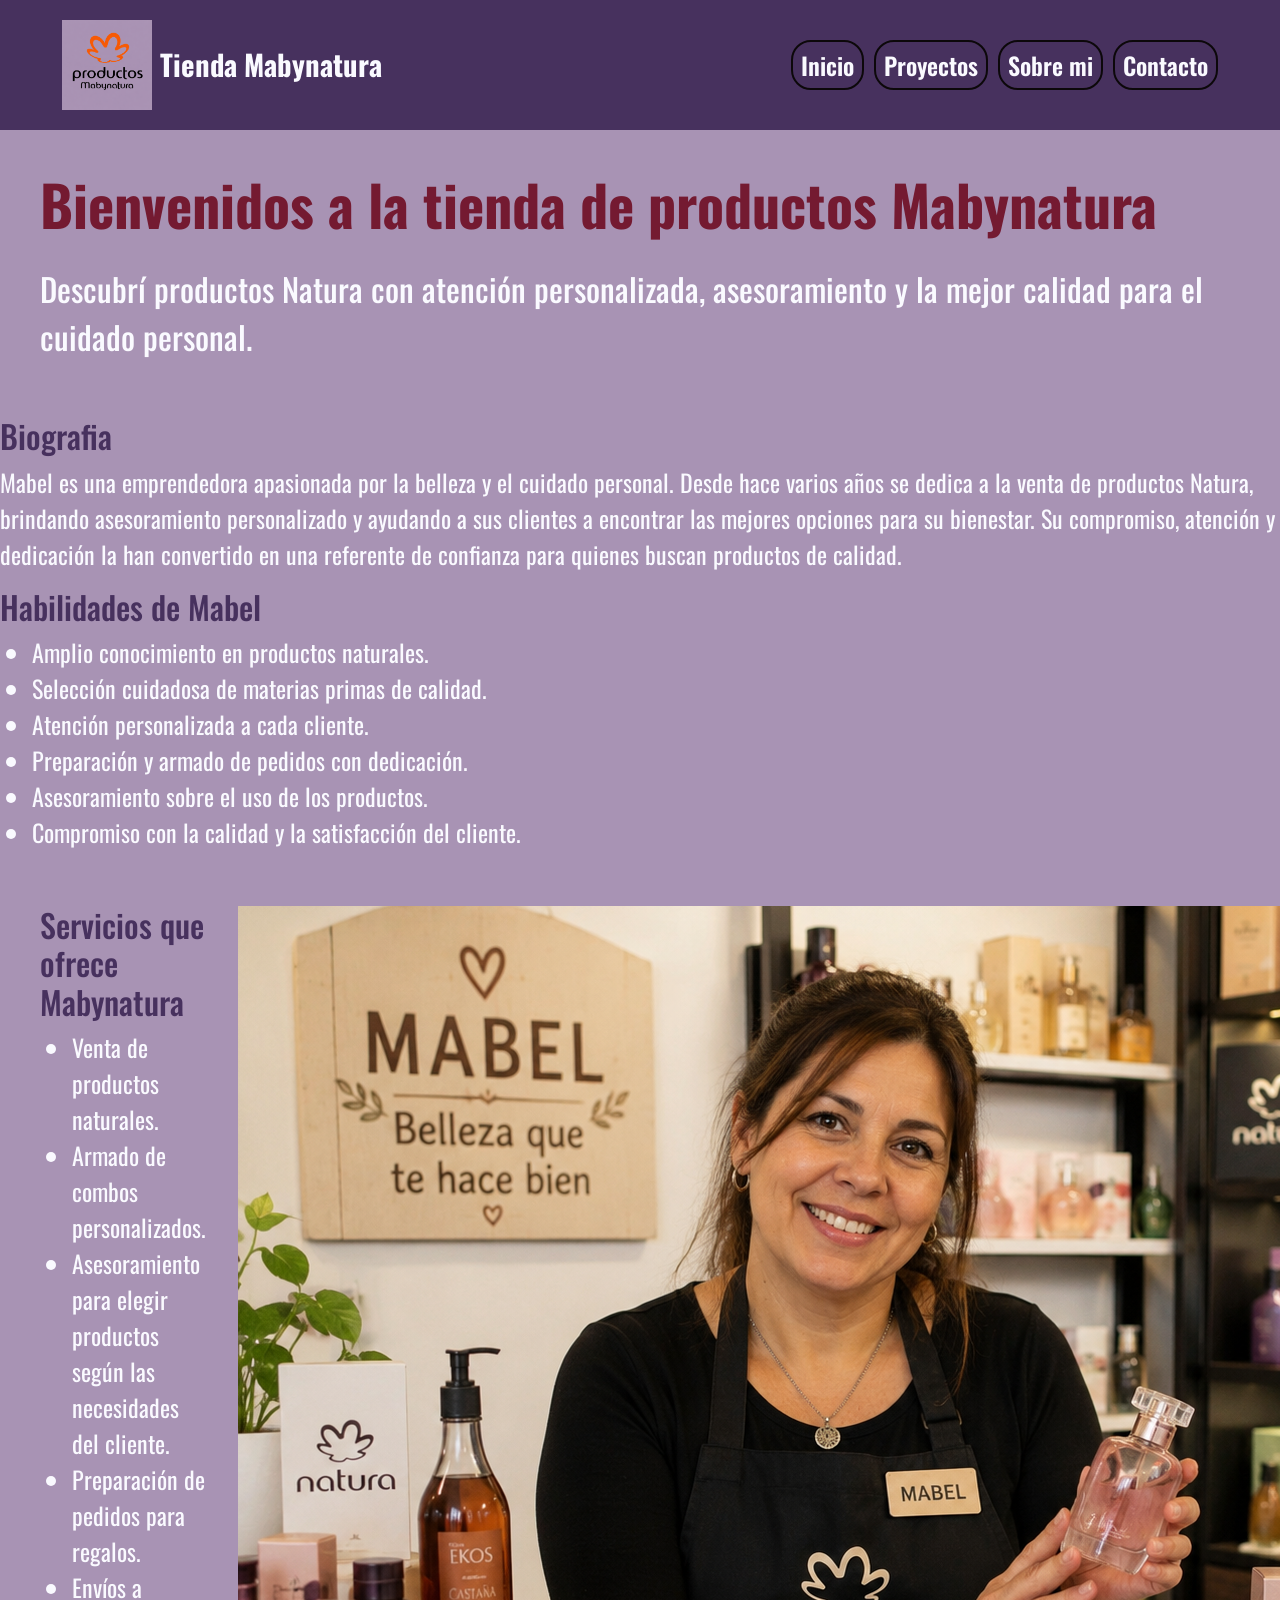
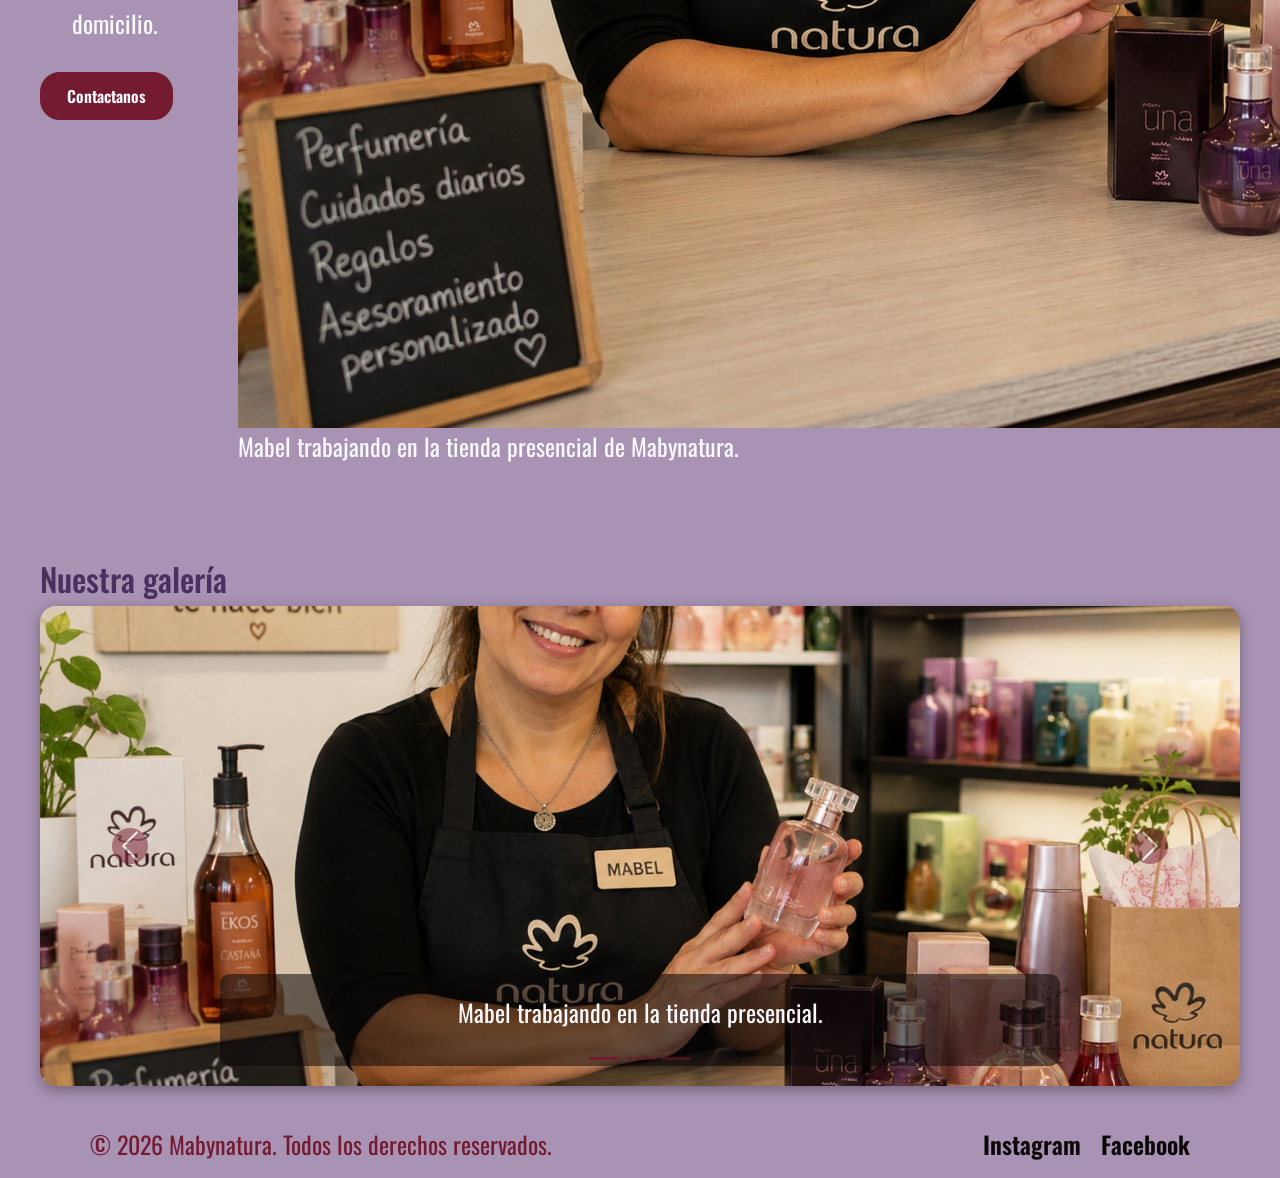
<file: index.html>
<!DOCTYPE html>
<html lang="es">
<head>
    <meta charset="UTF-8">
    <meta name="viewport" content="width=device-width, initial-scale=1.0">
    <!--css-->
    <link href="https://cdn.jsdelivr.net/npm/bootstrap@5.3.3/dist/css/bootstrap.min.css" rel="stylesheet">
    <link rel="stylesheet" href="./styles/styles.css">
    <title>Tienda Mabynatura| Menu</title>
</head>
<body>
    <header>
        <nav class="navbar navbar-expand-lg navbar-custom">
            <div class="container-fluid">
                <a class="navbar-brand d-flex align-items-center gap-2" href="./index.html">
                    <img class="img-home" src="./assets/logo cambiado color.png" alt="logo de la empresa de productos mabynatura" title="logo de mabynatura">
                    <span class="titulo-diferente">Tienda Mabynatura</span>
                </a>
                <button class="navbar-toggler" type="button" data-bs-toggle="collapse" data-bs-target="#navbarNav" aria-controls="navbarNav" aria-expanded="false" aria-label="Toggle navigation">
                    <span class="navbar-toggler-icon"></span>
                </button>
                <div class="collapse navbar-collapse" id="navbarNav">
                    <ul class="navbar-nav ms-auto">
                        <li class="nav-item">
                            <a class="nav-link nav-decoracion" href="./pages/inicio.html" aria-label="Inicio" title="Inicio">Inicio</a>
                        </li>
                        <li class="nav-item">
                            <a class="nav-link nav-decoracion" href="./pages/proyectos.html" aria-label="proyectos" title="proyectos">Proyectos</a>
                        </li>
                        <li class="nav-item">
                            <a class="nav-link nav-decoracion" href="./pages/sobre-mi.html" aria-label="sobremi" title="sobremi">Sobre mi</a>
                        </li>
                        <li class="nav-item">
                            <a class="nav-link nav-decoracion" href="./pages/contacto.html" aria-label="contacto" title="contacto">Contacto</a>
                        </li>
                    </ul>
                </div>
            </div>
        </nav>
    </header>
    <main>
        <section class="presentacion-index">
            <h1 class="titulo">Bienvenidos a la tienda de productos Mabynatura</h1>
            <p class="parrafodetitulo-diferenciado">Descubrí productos Natura con atención personalizada, asesoramiento y la mejor calidad para el cuidado personal.</p>
        </section>

        <section>
            <article>
                <h2>Biografia</h2>
                <p>Mabel es una emprendedora apasionada por la belleza y el cuidado personal. Desde hace varios años se dedica a la venta de productos Natura, brindando asesoramiento personalizado y ayudando a sus clientes a encontrar las mejores opciones para su bienestar. Su compromiso, atención y dedicación la han convertido en una referente de confianza para quienes buscan productos de calidad.</p>
            </article>
        </section>

        <section>
            <h2>Habilidades de Mabel</h2>
            <ul>
                <li class="parrafo-diferenciado">Amplio conocimiento en productos naturales.</li>
                <li class="parrafo-diferenciado">Selección cuidadosa de materias primas de calidad.</li>
                <li class="parrafo-diferenciado">Atención personalizada a cada cliente.</li>
                <li class="parrafo-diferenciado">Preparación y armado de pedidos con dedicación.</li>
                <li class="parrafo-diferenciado">Asesoramiento sobre el uso de los productos.</li>
                <li class="parrafo-diferenciado">Compromiso con la calidad y la satisfacción del cliente.</li>
            </ul>
        </section>

        <section class="servicios-index">
            <div class="servicios-contenido">
                <h2>Servicios que ofrece Mabynatura</h2>
                <ul>
                    <li class="parrafo-diferenciado">Venta de productos naturales.</li>
                    <li class="parrafo-diferenciado">Armado de combos personalizados.</li>
                    <li class="parrafo-diferenciado">Asesoramiento para elegir productos según las necesidades del cliente.</li>
                    <li class="parrafo-diferenciado">Preparación de pedidos para regalos.</li>
                    <li class="parrafo-diferenciado">Envíos a domicilio.</li>
                </ul>
                <a href="./pages/contacto.html" class="btn-custom">Contactanos</a>
            </div>
            <figure>
                <img src="./assets/mabeltrabajando.png" alt="Foto de Mabel en la tienda presencial">
                <figcaption class="parrafo-diferenciado">Mabel trabajando en la tienda presencial de Mabynatura.</figcaption>
            </figure>
        </section>

        <section class="galeria-index">
            <h2>Nuestra galería</h2>
            <div id="galeriaCarousel" class="carousel slide card-galeria" data-bs-ride="carousel">
                <div class="carousel-indicators">
                    <button type="button" data-bs-target="#galeriaCarousel" data-bs-slide-to="0" class="active" aria-current="true" aria-label="Slide 1"></button>
                    <button type="button" data-bs-target="#galeriaCarousel" data-bs-slide-to="1" aria-label="Slide 2"></button>
                    <button type="button" data-bs-target="#galeriaCarousel" data-bs-slide-to="2" aria-label="Slide 3"></button>
                </div>
                <div class="carousel-inner">
                    <div class="carousel-item active">
                        <img src="./assets/mabeltrabajando.png" class="d-block w-100" alt="Mabel trabajando en la tienda presencial">
                        <div class="carousel-caption d-none d-md-block">
                            <p>Mabel trabajando en la tienda presencial.</p>
                        </div>
                    </div>
                    <div class="carousel-item">
                        <img src="./assets/local.jpg" class="d-block w-100" alt="Local de Mabynatura">
                        <div class="carousel-caption d-none d-md-block">
                            <p>Nuestro local de atención al público.</p>
                        </div>
                    </div>
                    <div class="carousel-item">
                        <img src="./assets/laptop.jpg" class="d-block w-100" alt="Redes sociales de Mabynatura">
                        <div class="carousel-caption d-none d-md-block">
                            <p>Seguinos en nuestras redes sociales.</p>
                        </div>
                    </div>
                </div>
                <button class="carousel-control-prev" type="button" data-bs-target="#galeriaCarousel" data-bs-slide="prev">
                    <span class="carousel-control-prev-icon" aria-hidden="true"></span>
                    <span class="visually-hidden">Anterior</span>
                </button>
                <button class="carousel-control-next" type="button" data-bs-target="#galeriaCarousel" data-bs-slide="next">
                    <span class="carousel-control-next-icon" aria-hidden="true"></span>
                    <span class="visually-hidden">Siguiente</span>
                </button>
            </div>
        </section>
    </main>
    <footer>
        <p class="copi-decoracion">&copy;<span id="year"></span> 2026 Mabynatura. Todos los derechos reservados.</p>
        <nav>
            <ul class="rs">
                <li>
                    <a class="nav-decoracion2" href="https://www.instagram.com/mabynatur/" target="_blank">Instagram</a>
                </li>
                <li>
                    <a class="nav-decoracion2" href="https://www.facebook.com/profile.php?id=100090250775008" target="_blank">Facebook</a>
                </li>
            </ul>
        </nav>
    </footer>

    <script src="https://cdn.jsdelivr.net/npm/bootstrap@5.3.3/dist/js/bootstrap.bundle.min.js"></script>
</body>
</html>
</file>
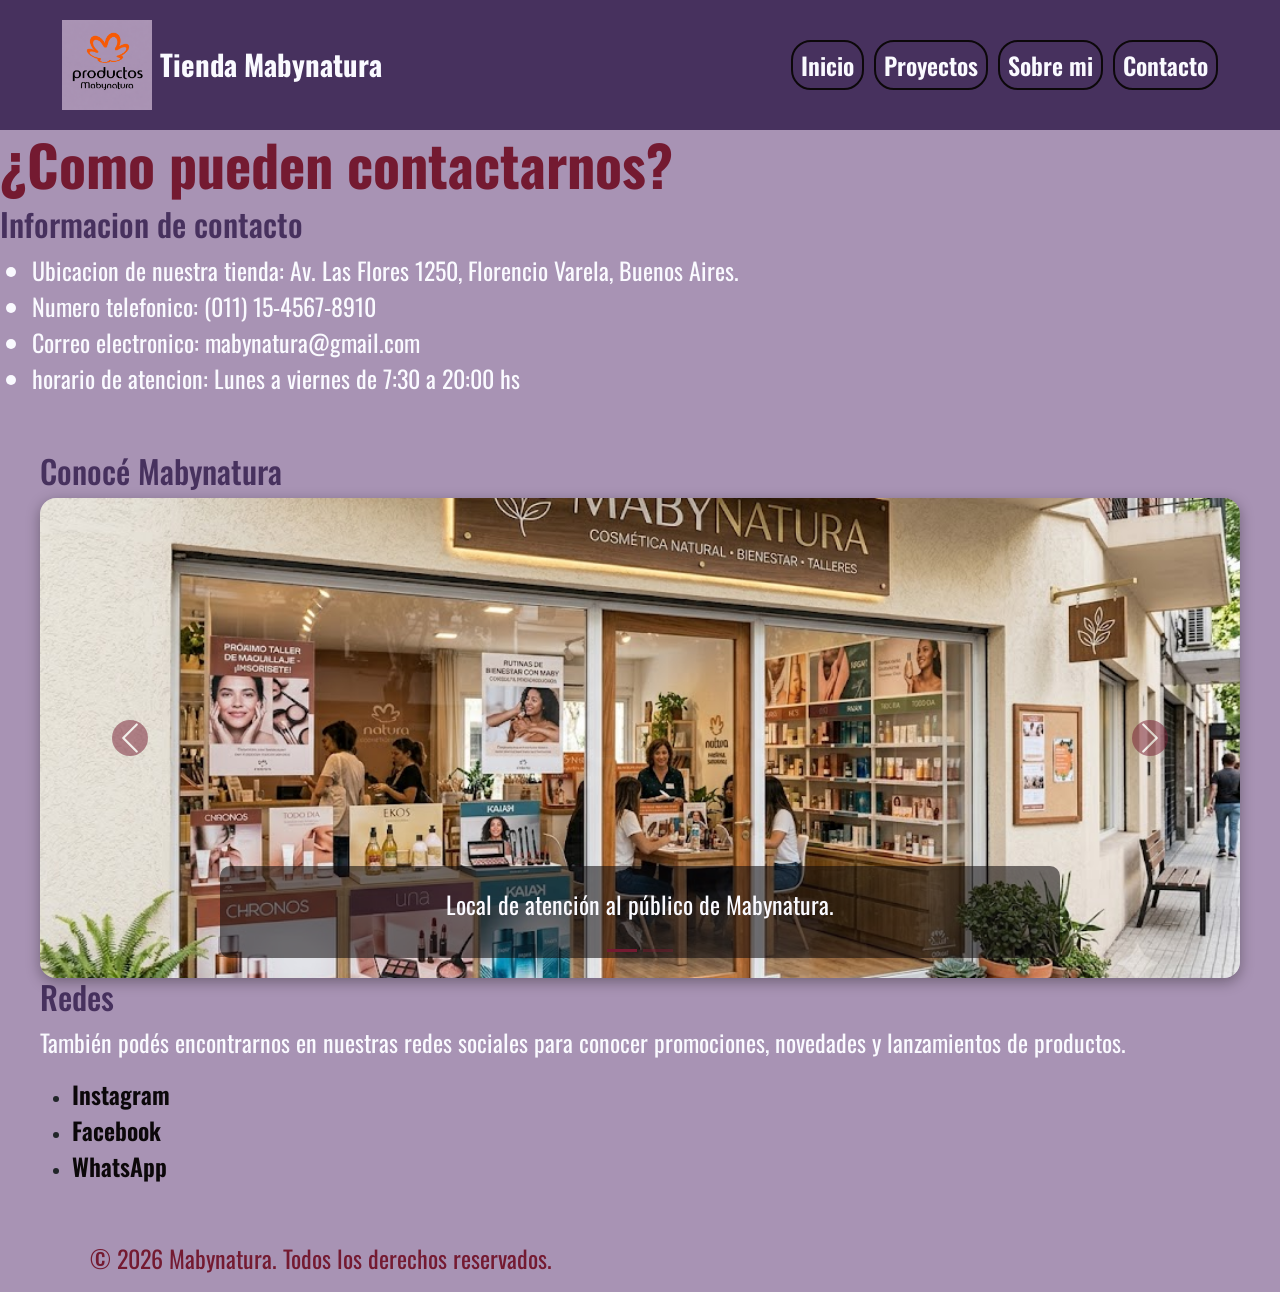
<file: pages/contacto.html>
<!DOCTYPE html>
<html lang="es">
<head>
    <meta charset="UTF-8">
    <meta name="viewport" content="width=device-width, initial-scale=1.0">
     <!--css-->
     <link href="https://cdn.jsdelivr.net/npm/bootstrap@5.3.3/dist/css/bootstrap.min.css" rel="stylesheet">
     <link rel="stylesheet" href="../styles/styles.css">
    <title>Tienda Mabynatura| Contacto</title>
</head>
<body>
    <header>
        <nav class="navbar navbar-expand-lg navbar-custom">
            <div class="container-fluid">
                <a class="navbar-brand d-flex align-items-center gap-2" href="../index.html">
                    <img class="img-home" src="../assets/logo cambiado color.png" alt="logo de la empresa de productos mabynatura" title="logo de mabynatura">
                    <span class="titulo-diferente">Tienda Mabynatura</span>
                </a>
                <button class="navbar-toggler" type="button" data-bs-toggle="collapse" data-bs-target="#navbarNav" aria-controls="navbarNav" aria-expanded="false" aria-label="Toggle navigation">
                    <span class="navbar-toggler-icon"></span>
                </button>
                <div class="collapse navbar-collapse" id="navbarNav">
                    <ul class="navbar-nav ms-auto">
                        <li class="nav-item">
                            <a class="nav-link nav-decoracion" href="./inicio.html" aria-label="Inicio" title="Inicio">Inicio</a>
                        </li>
                        <li class="nav-item">
                            <a class="nav-link nav-decoracion" href="./proyectos.html" aria-label="proyectos" title="proyectos">Proyectos</a>
                        </li>
                        <li class="nav-item">
                            <a class="nav-link nav-decoracion" href="./sobre-mi.html" aria-label="sobremi" title="sobremi">Sobre mi</a>
                        </li>
                        <li class="nav-item">
                            <a class="nav-link nav-decoracion active" aria-current="page" href="#" aria-label="contacto" title="contacto">Contacto</a>
                        </li>
                    </ul>
                </div>
            </div>
        </nav>
    </header>
    <main> 
        <section>
            <h1>¿Como pueden contactarnos?</h1>
            <h2> Informacion de contacto</h2>
            <ul>
                <li class="parrafo-diferenciado">
                    Ubicacion de nuestra tienda: Av. Las Flores 1250, Florencio Varela, Buenos Aires.
                </li>
                <li class="parrafo-diferenciado">
                    Numero telefonico: (011) 15-4567-8910
                </li>
               <li class="parrafo-diferenciado">
                    Correo electronico: mabynatura@gmail.com
                </li>
                <li class="parrafo-diferenciado">
                    horario de atencion: Lunes a viernes de 7:30 a 20:00 hs
                </li>
            </ul>
      </section>

      <section class="galeria-contacto">
           <h2>Conocé Mabynatura</h2>
           <div id="galeriaContactoCarousel" class="carousel slide card-galeria" data-bs-ride="carousel">
                <div class="carousel-indicators">
                    <button type="button" data-bs-target="#galeriaContactoCarousel" data-bs-slide-to="0" class="active" aria-current="true" aria-label="Slide 1"></button>
                    <button type="button" data-bs-target="#galeriaContactoCarousel" data-bs-slide-to="1" aria-label="Slide 2"></button>
                </div>
                <div class="carousel-inner">
                    <div class="carousel-item active">
                        <img src="../assets/local.jpg" class="d-block w-100" alt="Local de mabynatura">
                        <div class="carousel-caption d-none d-md-block">
                            <p>Local de atención al público de Mabynatura.</p>
                        </div>
                    </div>
                    <div class="carousel-item">
                        <img src="../assets/laptop.jpg" class="d-block w-100" alt="Publicación de Instagram de Mabynatura">
                        <div class="carousel-caption d-none d-md-block">
                            <p>Seguinos en nuestras redes para conocer promociones.</p>
                        </div>
                    </div>
                </div>
                <button class="carousel-control-prev" type="button" data-bs-target="#galeriaContactoCarousel" data-bs-slide="prev">
                    <span class="carousel-control-prev-icon" aria-hidden="true"></span>
                    <span class="visually-hidden">Anterior</span>
                </button>
                <button class="carousel-control-next" type="button" data-bs-target="#galeriaContactoCarousel" data-bs-slide="next">
                    <span class="carousel-control-next-icon" aria-hidden="true"></span>
                    <span class="visually-hidden">Siguiente</span>
                </button>
           </div>

           <h2>Redes</h2>
           <p>También podés encontrarnos en nuestras redes sociales para conocer promociones, novedades y lanzamientos de productos. </p>
           <ul>
              <li>
                  <a class="nav-decoracion2" href="https://www.instagram.com/mabynatur/" target="_blank">Instagram</a>
              </li>
              <li>
                  <a class="nav-decoracion2" href="https://www.facebook.com/profile.php?id=100090250775008" target="_blank">Facebook</a>
              </li>
              <li>
                  <a class="nav-decoracion2" href="https://web.whatsapp.com/" target="_blank">WhatsApp</a>
              </li>
           </ul>
      </section>
    </main>
    <footer>
        <p class="copi-decoracion">&copy; 2026 Mabynatura. Todos los derechos reservados.</p>
    </footer>

    <script src="https://cdn.jsdelivr.net/npm/bootstrap@5.3.3/dist/js/bootstrap.bundle.min.js"></script>
</body>
</html>
</file>
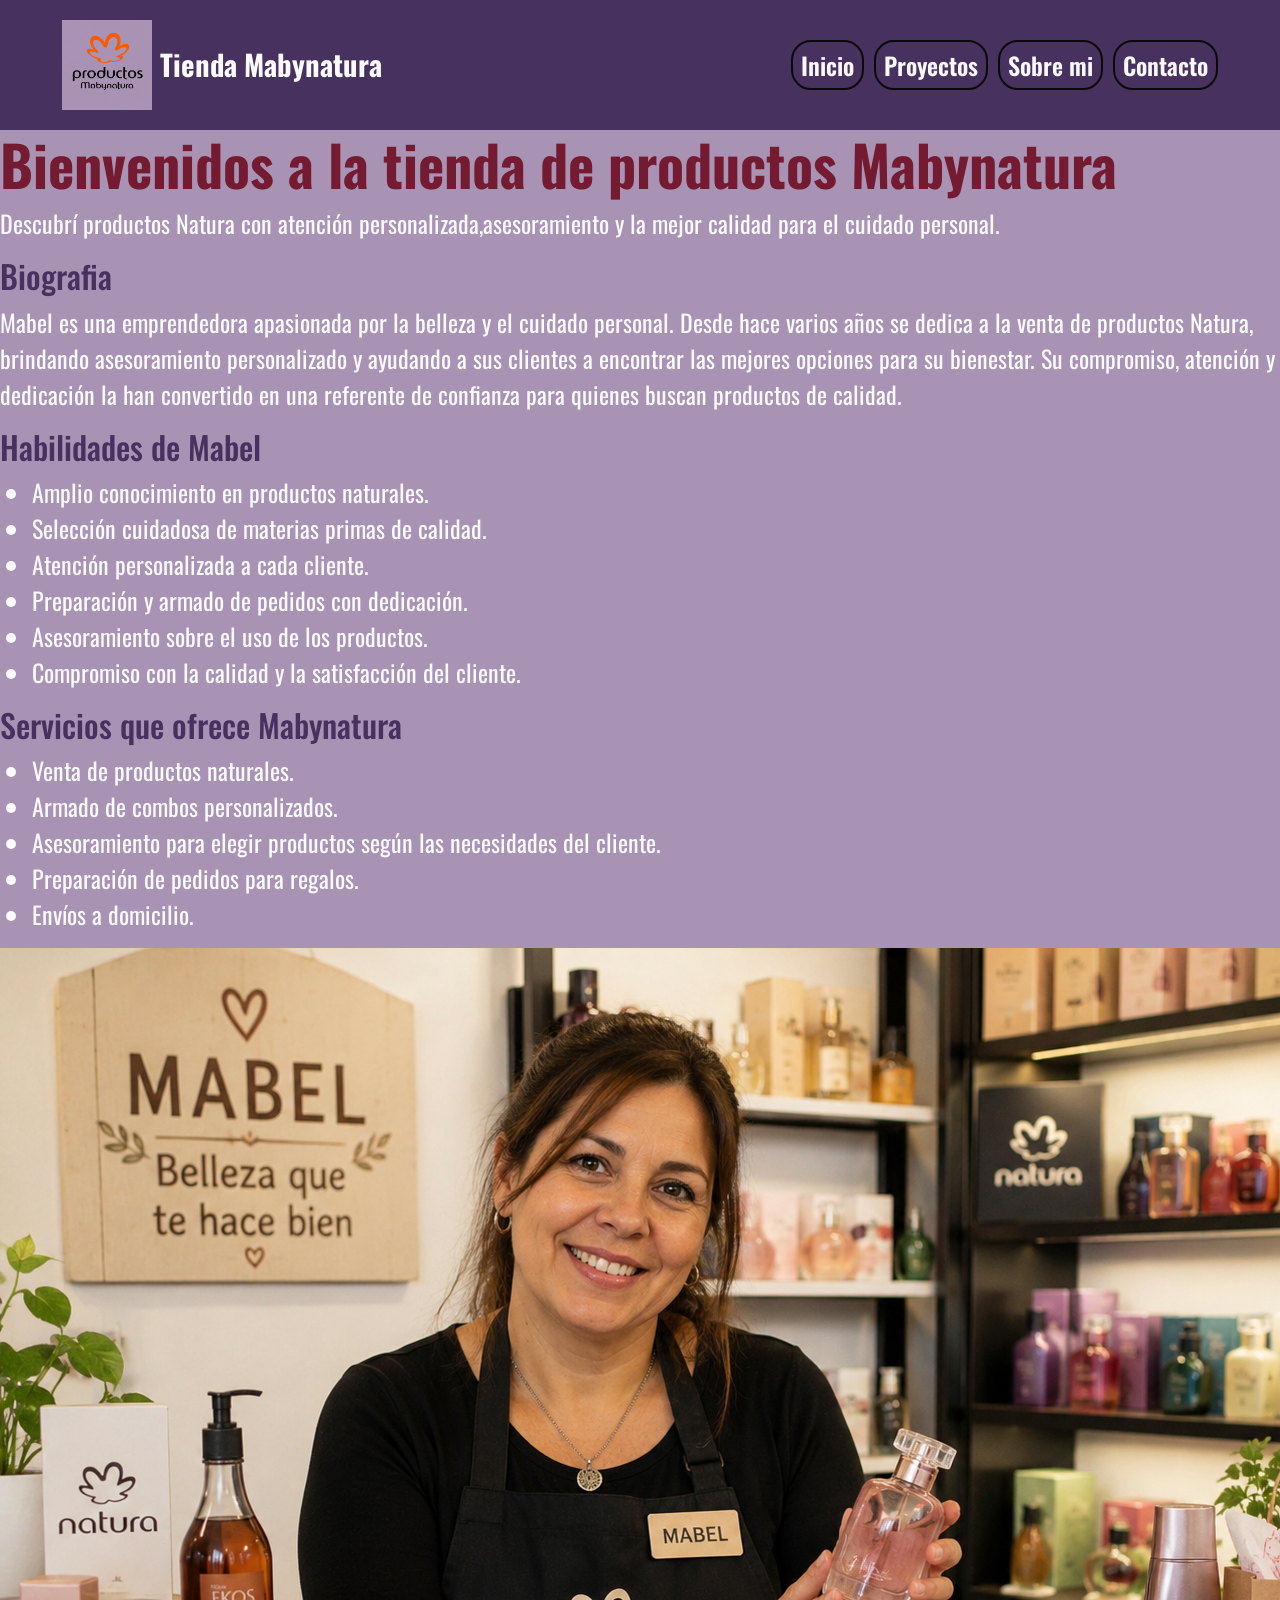
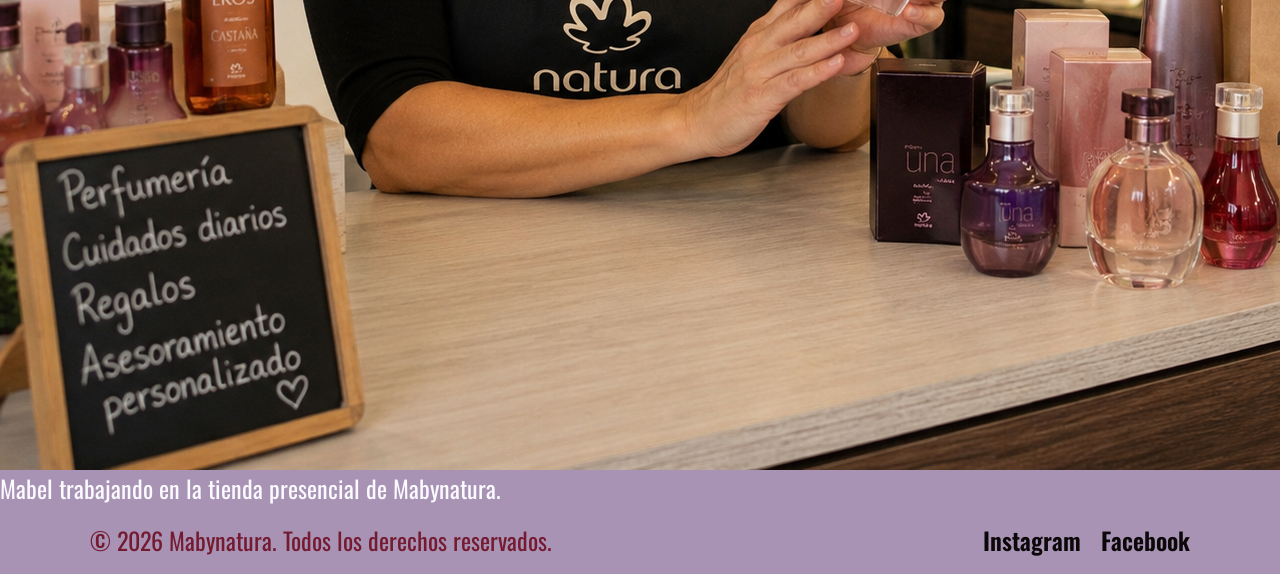
<file: pages/inicio.html>
<!DOCTYPE html>
<html lang="es">
<head>
    <meta charset="UTF-8">
    <meta name="viewport" content="width=device-width, initial-scale=1.0">
     <!--css-->
     <link href="https://cdn.jsdelivr.net/npm/bootstrap@5.3.3/dist/css/bootstrap.min.css" rel="stylesheet">
     <link rel="stylesheet" href="../styles/styles.css">
    <title>Tienda Mabynatura| Inicio</title>
</head>
<body>
    <header>
        <nav class="navbar navbar-expand-lg navbar-custom">
            <div class="container-fluid">
                <a class="navbar-brand d-flex align-items-center gap-2" href="../index.html">
                    <img class="img-home" src="../assets/logo cambiado color.png" alt="logo de la empresa de productos mabynatura" title="logo de mabynatura">
                    <span class="titulo-diferente">Tienda Mabynatura</span>
                </a>
                <button class="navbar-toggler" type="button" data-bs-toggle="collapse" data-bs-target="#navbarNav" aria-controls="navbarNav" aria-expanded="false" aria-label="Toggle navigation">
                    <span class="navbar-toggler-icon"></span>
                </button>
                <div class="collapse navbar-collapse" id="navbarNav">
                    <ul class="navbar-nav ms-auto">
                        <li class="nav-item">
                            <a class="nav-link nav-decoracion active" aria-current="page" href="#" aria-label="Inicio" title="Inicio">Inicio</a>
                        </li>
                        <li class="nav-item">
                            <a class="nav-link nav-decoracion" href="./proyectos.html" aria-label="proyectos" title="proyectos">Proyectos</a>
                        </li>
                        <li class="nav-item">
                            <a class="nav-link nav-decoracion" href="./sobre-mi.html" aria-label="sobremi" title="sobremi">Sobre mi</a>
                        </li>
                        <li class="nav-item">
                            <a class="nav-link nav-decoracion" href="./contacto.html" aria-label="contacto" title="contacto">Contacto</a>
                        </li>
                    </ul>
                </div>
            </div>
        </nav>
    </header>
    <main> 
        <section>
            <h1>Bienvenidos a la tienda de productos Mabynatura</h1>
            <p>  Descubrí productos Natura con atención personalizada,asesoramiento y la mejor calidad para el cuidado personal.</p>
        </section>
        <section>
            <article>
               <h2>Biografia</h2>
                <p>Mabel es una emprendedora apasionada por la belleza y el cuidado personal. Desde hace varios años se dedica a la venta de productos Natura, brindando asesoramiento personalizado y ayudando a sus clientes a encontrar las mejores opciones para su bienestar. Su compromiso, atención y dedicación la han convertido en una referente de confianza para quienes buscan productos de calidad.</p>
            </article>    
        </section>
        <section>
                  <h2> Habilidades de Mabel</h2>
                       <ul>
                            <li  class= "parrafo-diferenciado">
                                Amplio conocimiento en productos naturales.
                            </li>
                            <li  class= "parrafo-diferenciado">
                               Selección cuidadosa de materias primas de calidad.
                            </li>
                            <li  class= "parrafo-diferenciado">
                               Atención personalizada a cada cliente.
                            </li>
                            <li  class= "parrafo-diferenciado">
                                Preparación y armado de pedidos con dedicación.
                            </li>
                             <li  class= "parrafo-diferenciado">
                                Asesoramiento sobre el uso de los productos.
                            </li>
                            <li  class= "parrafo-diferenciado">
                                Compromiso con la calidad y la satisfacción del cliente.
                            </li>
                        </ul>
        </section>
        <section>
          <h2>Servicios que ofrece Mabynatura</h2>
            <ul>
               <li  class= "parrafo-diferenciado">
                   Venta de productos naturales.
              </li>
               <li  class= "parrafo-diferenciado">
                   Armado de combos personalizados.
              </li>
               <li  class= "parrafo-diferenciado">
                   Asesoramiento para elegir productos según las necesidades del cliente.
              </li>
               <li  class= "parrafo-diferenciado">
                   Preparación de pedidos para regalos.
              </li>
               <li  class= "parrafo-diferenciado">
                   Envíos a domicilio.
              </li>
         </ul>
     </section>
      <section>
            <figure>
                <img src="../assets/mabeltrabajando.png" alt="Foto de Mabel en la tienda presencial">
                <figcaption class="parrafo-diferenciado">Mabel trabajando en la tienda presencial de Mabynatura.</figcaption>
            </figure>
       </section>
    </main>
    <footer>
        <p class="copi-decoracion">&copy; 2026 Mabynatura. Todos los derechos reservados.</p>
     <nav>
          <ul>
            <li>
                <a class="nav-decoracion2" href="https://www.instagram.com/mabynatur/" target="_blank">Instagram</a>
            </li>
            <li>
                <a class="nav-decoracion2" href="https://www.facebook.com/profile.php?id=100090250775008"target="_blank">Facebook</a>
            </li>
          </ul>
        </nav>
    </footer>

    <script src="https://cdn.jsdelivr.net/npm/bootstrap@5.3.3/dist/js/bootstrap.bundle.min.js"></script>
</body>
</html>
</file>
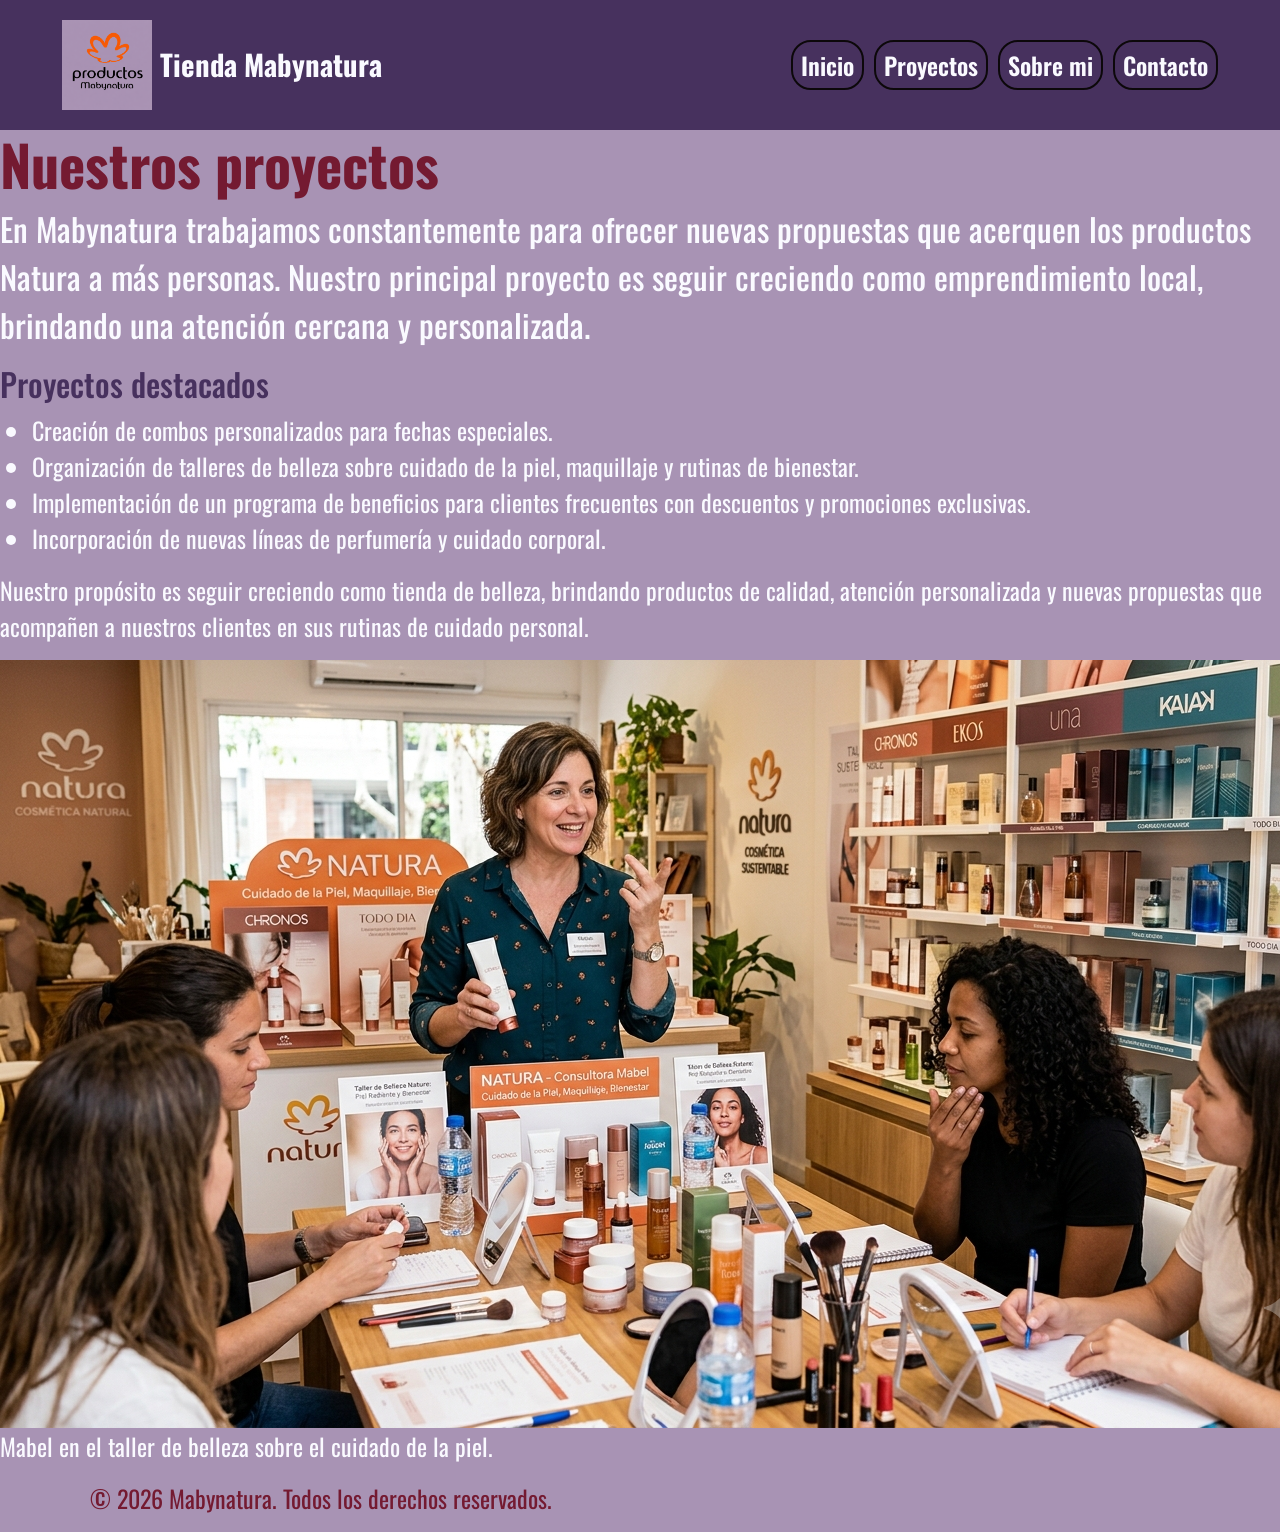
<file: pages/proyectos.html>
<!DOCTYPE html>
<html lang="es">
<head>
    <meta charset="UTF-8">
    <meta name="viewport" content="width=device-width, initial-scale=1.0">
       <!--css-->
    <link href="https://cdn.jsdelivr.net/npm/bootstrap@5.3.3/dist/css/bootstrap.min.css" rel="stylesheet">
    <link rel="stylesheet" href="../styles/styles.css">
    <title>Tienda Mabynatura| Proyectos</title>
</head>
<body>
    <header>
        <nav class="navbar navbar-expand-lg navbar-custom">
            <div class="container-fluid">
                <a class="navbar-brand d-flex align-items-center gap-2" href="../index.html">
                    <img class="img-home" src="../assets/logo cambiado color.png" alt="logo de la empresa de productos mabynatura" title="logo de mabynatura">
                    <span class="titulo-diferente">Tienda Mabynatura</span>
                </a>
                <button class="navbar-toggler" type="button" data-bs-toggle="collapse" data-bs-target="#navbarNav" aria-controls="navbarNav" aria-expanded="false" aria-label="Toggle navigation">
                    <span class="navbar-toggler-icon"></span>
                </button>
                <div class="collapse navbar-collapse" id="navbarNav">
                    <ul class="navbar-nav ms-auto">
                        <li class="nav-item">
                            <a class="nav-link nav-decoracion" href="inicio.html" aria-label="Inicio" title="Inicio">Inicio</a>
                        </li>
                        <li class="nav-item">
                            <a class="nav-link nav-decoracion active" aria-current="page" href="#" aria-label="proyectos" title="proyectos">Proyectos</a>
                        </li>
                        <li class="nav-item">
                            <a class="nav-link nav-decoracion" href="./sobre-mi.html" aria-label="sobremi" title="sobremi">Sobre mi</a>
                        </li>
                        <li class="nav-item">
                            <a class="nav-link nav-decoracion" href="./contacto.html" aria-label="contacto" title="contacto">Contacto</a>
                        </li>
                    </ul>
                </div>
            </div>
        </nav>
    </header>
    <main> 
        <section>
            <h1>Nuestros proyectos </h1>
            <p class="parrafodetitulo-diferenciado"> En Mabynatura trabajamos constantemente para ofrecer nuevas propuestas que acerquen los productos Natura a más personas. Nuestro principal proyecto es seguir creciendo como emprendimiento local, brindando una atención cercana y personalizada. </p>
        </section>
        <section>
            <h2>Proyectos destacados</h2>
           <ul>
              <li class= "parrafo-diferenciado">
                Creación de combos personalizados para fechas especiales.
              </li>
               <li class= "parrafo-diferenciado">
                Organización de talleres de belleza sobre cuidado de la piel, maquillaje y rutinas de bienestar.
               </li>
                <li class= "parrafo-diferenciado">
                Implementación de un programa de beneficios para clientes frecuentes con descuentos y promociones exclusivas.
               </li>
              <li class= "parrafo-diferenciado">
                 Incorporación de nuevas líneas de perfumería y cuidado corporal.
              </li>
            </ul>
            <p>Nuestro propósito es seguir creciendo como tienda de belleza, brindando productos de calidad, atención personalizada y nuevas propuestas que acompañen a nuestros clientes en sus rutinas de cuidado personal.</p>
    </section>
    <section>
            <figure>
                <img src="../assets/Gemini_Generated_Image_6wqf656wqf656wqf.png" alt="foto de mabel en el taller de belleza" >
                <figcaption class="parrafo-diferenciado">Mabel en el taller de belleza sobre el cuidado de la piel.</figcaption>
            </figure>
        </section>
    </main>
    <footer>
        <p class="copi-decoracion">&copy; 2026 Mabynatura. Todos los derechos reservados.</p>
    </footer>

    <script src="https://cdn.jsdelivr.net/npm/bootstrap@5.3.3/dist/js/bootstrap.bundle.min.js"></script>
</body>
</html>
</file>
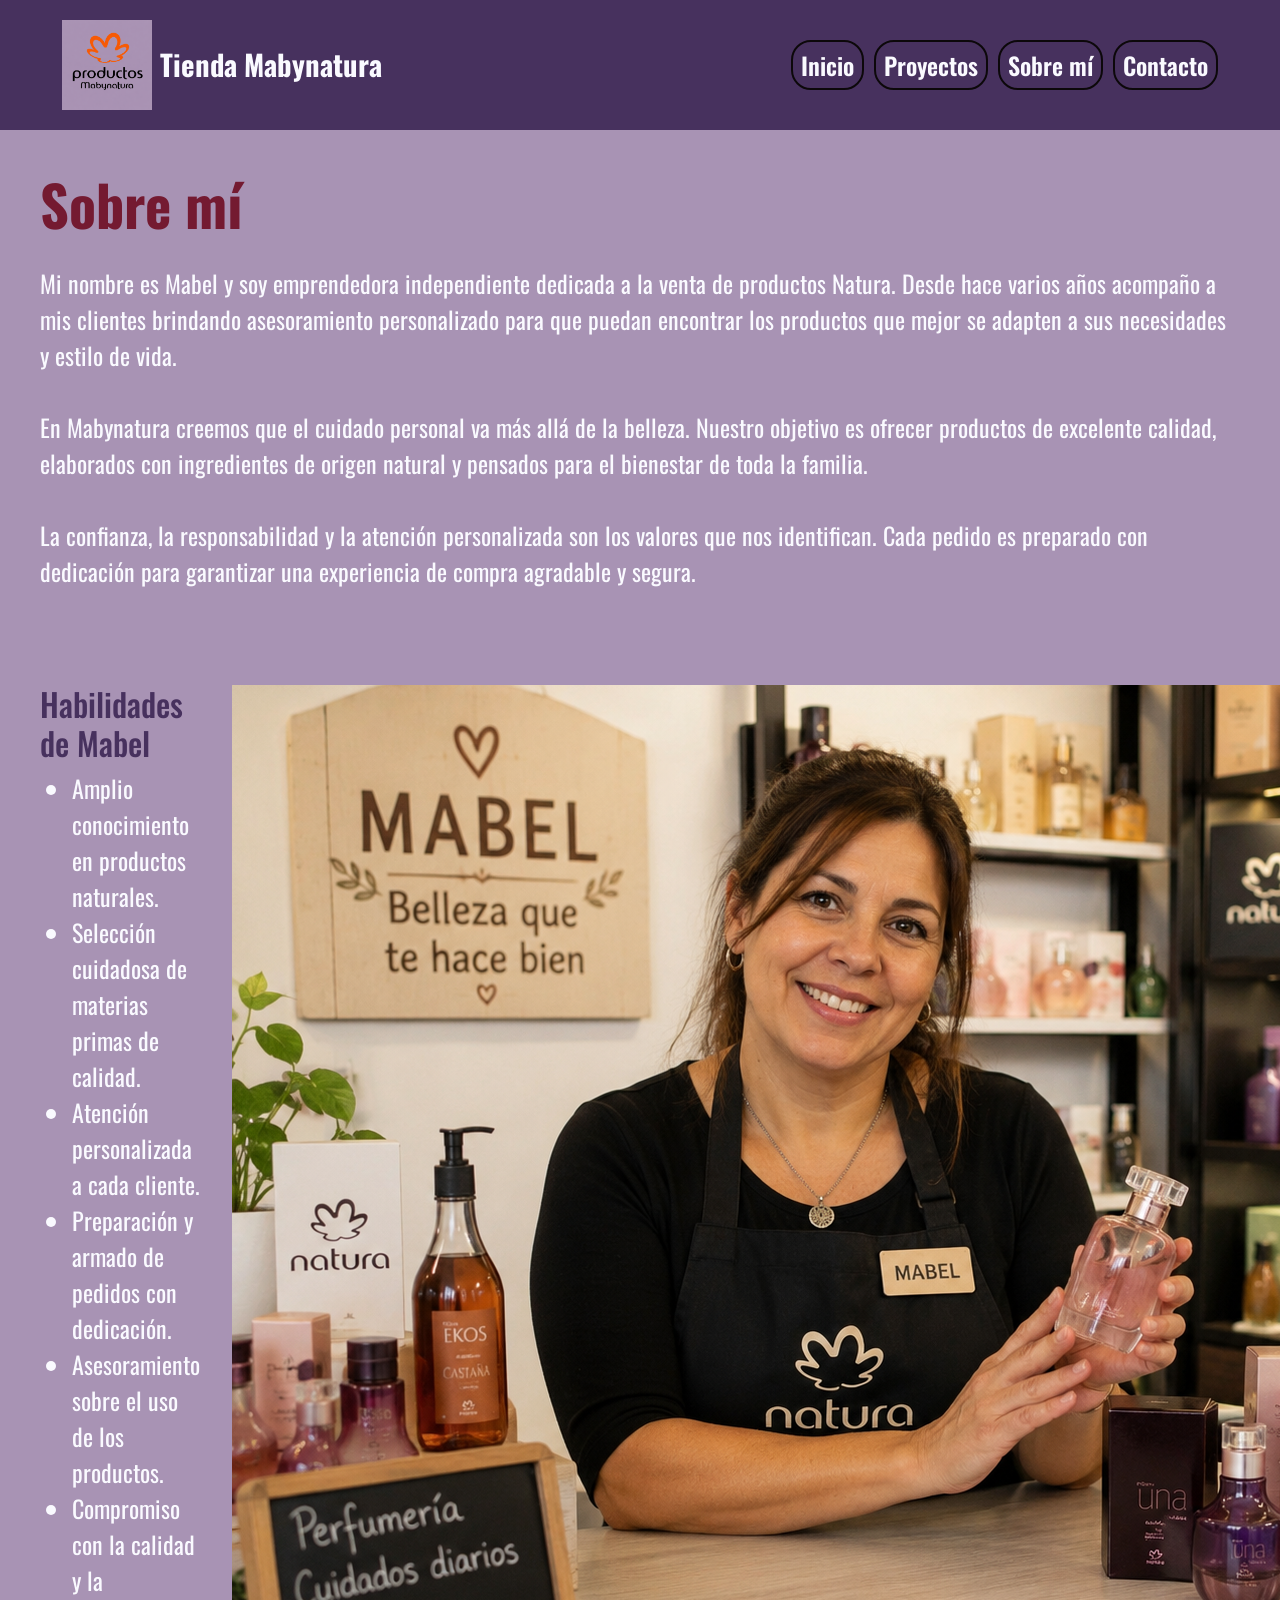
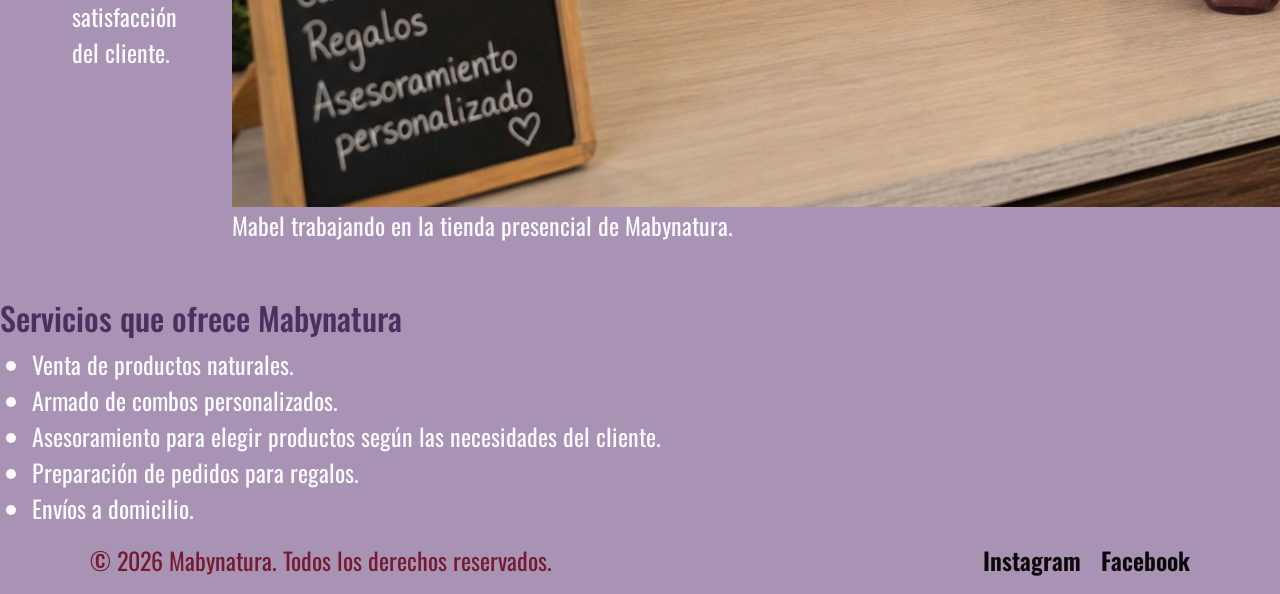
<file: pages/sobre-mi.html>
<!DOCTYPE html>
<html lang="es">
<head>
    <meta charset="UTF-8">
    <meta name="viewport" content="width=device-width, initial-scale=1.0">
    <!--css-->
    <link href="https://cdn.jsdelivr.net/npm/bootstrap@5.3.3/dist/css/bootstrap.min.css" rel="stylesheet">
    <link rel="stylesheet" href="../styles/styles.css">
    <title>Tienda Mabynatura | Sobre mí</title>
</head>
<body>
    <header class="header-container">
        <nav class="navbar navbar-expand-lg navbar-custom">
            <div class="container-fluid">
                <a class="navbar-brand d-flex align-items-center gap-2" href="../index.html">
                    <img class="img-home" src="../assets/logo cambiado color.png" alt="Logo de Mabynatura" title="Logo de Mabynatura">
                    <span class="titulo-diferente">Tienda Mabynatura</span>
                </a>
                <button class="navbar-toggler" type="button" data-bs-toggle="collapse" data-bs-target="#navbarNav" aria-controls="navbarNav" aria-expanded="false" aria-label="Toggle navigation">
                    <span class="navbar-toggler-icon"></span>
                </button>
                <div class="collapse navbar-collapse" id="navbarNav">
                    <ul class="navbar-nav ms-auto">
                        <li class="nav-item"><a class="nav-link nav-decoracion" href="./inicio.html" title="Inicio">Inicio</a></li>
                        <li class="nav-item"><a class="nav-link nav-decoracion" href="./proyectos.html" title="Proyectos">Proyectos</a></li>
                        <li class="nav-item"><a class="nav-link nav-decoracion active" aria-current="page" href="#" title="Sobre mí">Sobre mí</a></li>
                        <li class="nav-item"><a class="nav-link nav-decoracion" href="./contacto.html" title="Contacto">Contacto</a></li>
                    </ul>
                </div>
            </div>
        </nav>
    </header>

    <main class="main-grid">
        <section class="presentacion-index">
            <h1>Sobre mí</h1>
            <p>Mi nombre es Mabel y soy emprendedora independiente dedicada a la venta de productos Natura. Desde hace varios años acompaño a mis clientes brindando asesoramiento personalizado para que puedan encontrar los productos que mejor se adapten a sus necesidades y estilo de vida.</p>
            <p>En Mabynatura creemos que el cuidado personal va más allá de la belleza. Nuestro objetivo es ofrecer productos de excelente calidad, elaborados con ingredientes de origen natural y pensados para el bienestar de toda la familia.</p>
            <p>La confianza, la responsabilidad y la atención personalizada son los valores que nos identifican. Cada pedido es preparado con dedicación para garantizar una experiencia de compra agradable y segura.</p>
        </section>

        <section class="servicios-index">
            <div class="servicios-contenido">
                <h2>Habilidades de Mabel</h2>
                <ul>
                    <li class="parrafo-diferenciado">Amplio conocimiento en productos naturales.</li>
                    <li class="parrafo-diferenciado">Selección cuidadosa de materias primas de calidad.</li>
                    <li class="parrafo-diferenciado">Atención personalizada a cada cliente.</li>
                    <li class="parrafo-diferenciado">Preparación y armado de pedidos con dedicación.</li>
                    <li class="parrafo-diferenciado">Asesoramiento sobre el uso de los productos.</li>
                    <li class="parrafo-diferenciado">Compromiso con la calidad y la satisfacción del cliente.</li>
                </ul>
            </div>

            <figure class="servicios-imagen">
                <img src="../assets/mabeltrabajando.png" alt="Foto de Mabel en la tienda presencial">
                <figcaption class="parrafo-diferenciado">
                    Mabel trabajando en la tienda presencial de Mabynatura.
                </figcaption>
            </figure>
        </section>

        <section class="habilidades-section">
            <h2>Servicios que ofrece Mabynatura</h2>
            <ul>
                <li class="parrafo-diferenciado">Venta de productos naturales.</li>
                <li class="parrafo-diferenciado">Armado de combos personalizados.</li>
                <li class="parrafo-diferenciado">Asesoramiento para elegir productos según las necesidades del cliente.</li>
                <li class="parrafo-diferenciado">Preparación de pedidos para regalos.</li>
                <li class="parrafo-diferenciado">Envíos a domicilio.</li>
            </ul>
        </section>
    </main>

    <footer class="footer-container">
        <p class="copi-decoracion">&copy; 2026 Mabynatura. Todos los derechos reservados.</p>
        <nav>
            <ul class="rs">
                <li><a class="nav-decoracion2" href="https://www.instagram.com/mabynatur/" target="_blank">Instagram</a></li>
                <li><a class="nav-decoracion2" href="https://www.facebook.com/profile.php?id=100090250775008" target="_blank">Facebook</a></li>
            </ul>
        </nav>
    </footer>

    <script src="https://cdn.jsdelivr.net/npm/bootstrap@5.3.3/dist/js/bootstrap.bundle.min.js"></script>
</body>
</html>
</file>
<file: styles/styles.css>
@import url("https://fonts.googleapis.com/css2?family=Oswald:wght@200..700&display=swap");
* {
  margin: 0;
  padding: 0;
  box-sizing: border-box;
}

header {
  padding: 0;
}

body {
  background-color: #A893B4;
  font-family: "Oswald", sans-serif;
}

h1 {
  font-size: 3.5rem;
  font-weight: 700;
  color: #741A31;
}

h2 {
  color: #47315E;
  font-size: 2rem;
  font-weight: 500;
}

p {
  color: #FAFAFF;
  font-size: 1.5rem;
  font-weight: 400;
}

.parrafodetitulo-diferenciado {
  font-size: 2rem;
  font-weight: 450;
}

.parrafo-diferenciado {
  color: #FAFAFF;
  font-size: 1.5rem;
  font-weight: 400;
}

.titulo-diferente {
  font-size: 1.8rem;
  font-weight: 700;
  color: #FAFAFF;
}

.copi-decoracion {
  color: #741A31;
  font-size: 1.5rem;
  font-weight: 400;
}

.img-home {
  height: 90px;
  width: auto;
}

@media (max-width: 767.98px) {
  .img-home {
    height: 60px;
  }
  .titulo-diferente {
    font-size: 1.3rem;
  }
}
footer {
  padding: 0 90px;
  display: flex;
  justify-content: space-between;
  align-items: center;
  flex-wrap: wrap;
  gap: 20px;
  font-weight: 600;
  font-size: 1rem;
}
footer nav ul {
  display: flex;
  gap: 20px;
  list-style: none;
}

@media (max-width: 767.98px) {
  footer {
    flex-direction: column;
    text-align: center;
    padding: 20px;
  }
}
.navbar-custom {
  background-color: #47315E;
  padding: 15px 50px;
}
.navbar-custom .navbar-brand {
  color: #FAFAFF;
}

.navbar-toggler {
  border-color: #FAFAFF;
}

.navbar-toggler-icon {
  filter: invert(1) grayscale(100%) brightness(200%);
}

.navbar-nav {
  gap: 10px;
}

.navbar-nav .nav-link.nav-decoracion {
  color: #FAFAFF;
}

.nav-decoracion {
  text-decoration: none;
  color: #0C080A;
  font-size: 1.5rem;
  font-weight: 600;
  padding: 5px 15px;
  border: 2px solid #0C080A;
  border-radius: 20px;
  transition: 0.3s;
}
.nav-decoracion:hover {
  background-color: #A893B4;
  color: #0C080A;
}
.nav-decoracion:focus {
  background-color: #A893B4;
  color: #0C080A;
}
.nav-decoracion:active {
  background-color: #741A31;
  color: #FAFAFF;
}

.nav-decoracion2 {
  text-decoration: none;
  color: #0C080A;
  font-size: 1.5rem;
  font-weight: 600;
  transition: 0.3s;
}
.nav-decoracion2:hover {
  color: #741A31;
}
.nav-decoracion2:focus {
  color: #741A31;
}
.nav-decoracion2:active {
  color: #0C080A;
}

@media (max-width: 767.98px) {
  .navbar-custom {
    padding: 10px 20px;
  }
}
.btn-custom {
  display: inline-block;
  margin-top: 15px;
  background-color: #741A31;
  color: #FAFAFF;
  border: 2px solid #741A31;
  border-radius: 20px;
  padding: 10px 25px;
  font-weight: 600;
  text-decoration: none;
  transition: all 0.3s ease;
}
.btn-custom:hover, .btn-custom:focus {
  background-color: #A893B4;
  border-color: #A893B4;
  color: #0C080A;
  transform: translateY(-3px);
}
.btn-custom:active {
  background-color: #0C080A;
  border-color: #0C080A;
  color: #FAFAFF;
  transform: translateY(0);
}

.galeria-index,
.galeria-contacto {
  padding: 40px;
}

.card-galeria {
  border-radius: 16px;
  overflow: hidden;
  box-shadow: 0 4px 14px rgba(12, 8, 10, 0.35);
}

.carousel-item img {
  max-height: 480px;
  object-fit: cover;
  transition: transform 0.4s ease;
}
.carousel-item:hover img {
  transform: scale(1.03);
}

.carousel-caption {
  background-color: rgba(12, 8, 10, 0.55);
  border-radius: 10px;
}

.carousel-control-prev-icon,
.carousel-control-next-icon {
  background-color: #741A31;
  border-radius: 50%;
  padding: 18px;
  transition: background-color 0.3s ease, transform 0.3s ease;
}

.carousel-control-prev:hover .carousel-control-prev-icon,
.carousel-control-next:hover .carousel-control-next-icon {
  background-color: #A893B4;
  transform: scale(1.1);
}

.carousel-indicators [data-bs-target] {
  background-color: #741A31;
}

@media (max-width: 767.98px) {
  .carousel-item img {
    max-height: 260px;
  }
}
.presentacion-index {
  display: flex;
  flex-direction: column;
  gap: 20px;
  padding: 40px;
}

.servicios-index {
  display: grid;
  grid-template-areas: "contenido" "imagen";
  gap: 2rem;
  padding: 40px;
}
.servicios-index .servicios-contenido {
  grid-area: contenido;
}
.servicios-index figure {
  grid-area: imagen;
}

@media (min-width: 1024px) {
  .servicios-index {
    grid-template-areas: "contenido imagen";
    grid-template-columns: 1fr 1fr;
  }
}
@media (max-width: 767.98px) {
  h1 {
    font-size: 2rem;
  }
  .parrafodetitulo-diferenciado {
    font-size: 1.2rem;
  }
  p,
  .parrafo-diferenciado {
    font-size: 1.1rem;
  }
  h2 {
    font-size: 1.5rem;
  }
  .presentacion-index,
  .galeria-index,
  .galeria-contacto {
    padding: 20px;
  }
  figure img {
    width: 100%;
    height: auto;
  }
}

/*# sourceMappingURL=styles.css.map */
</file>
